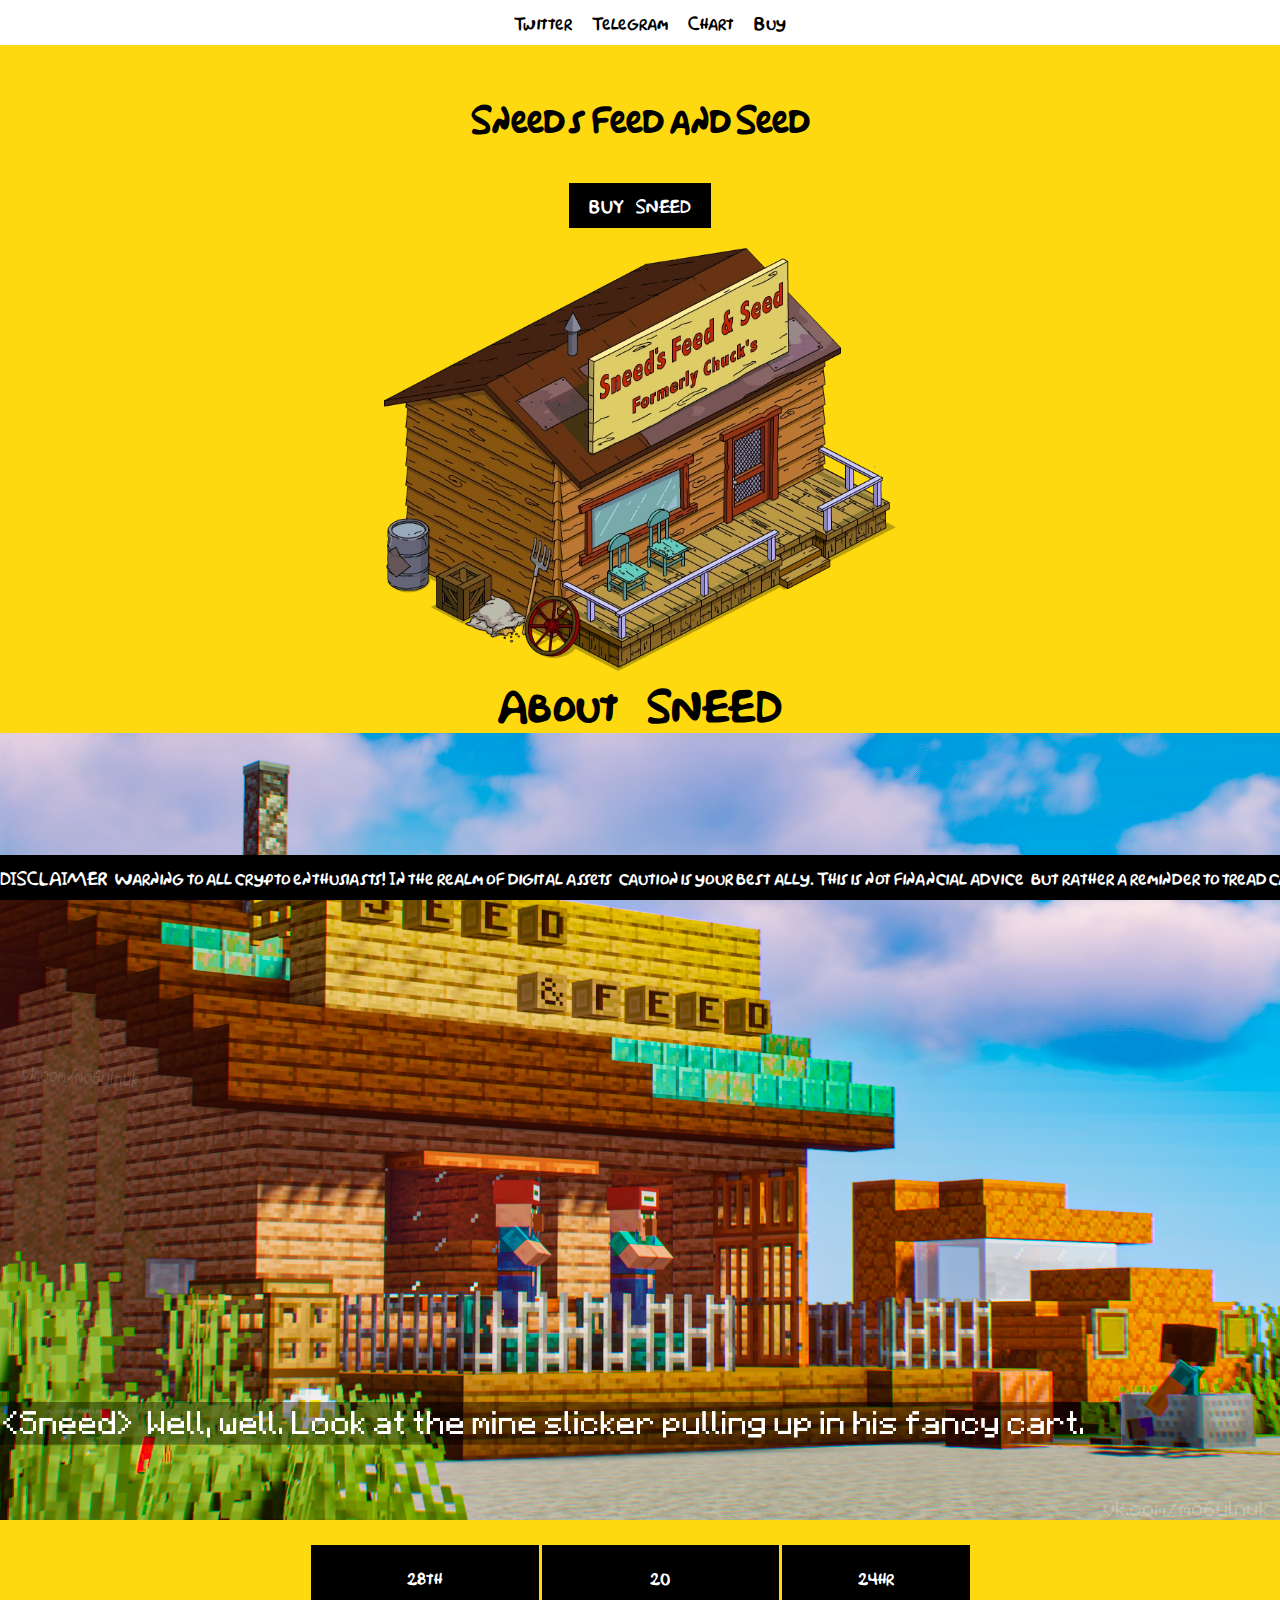
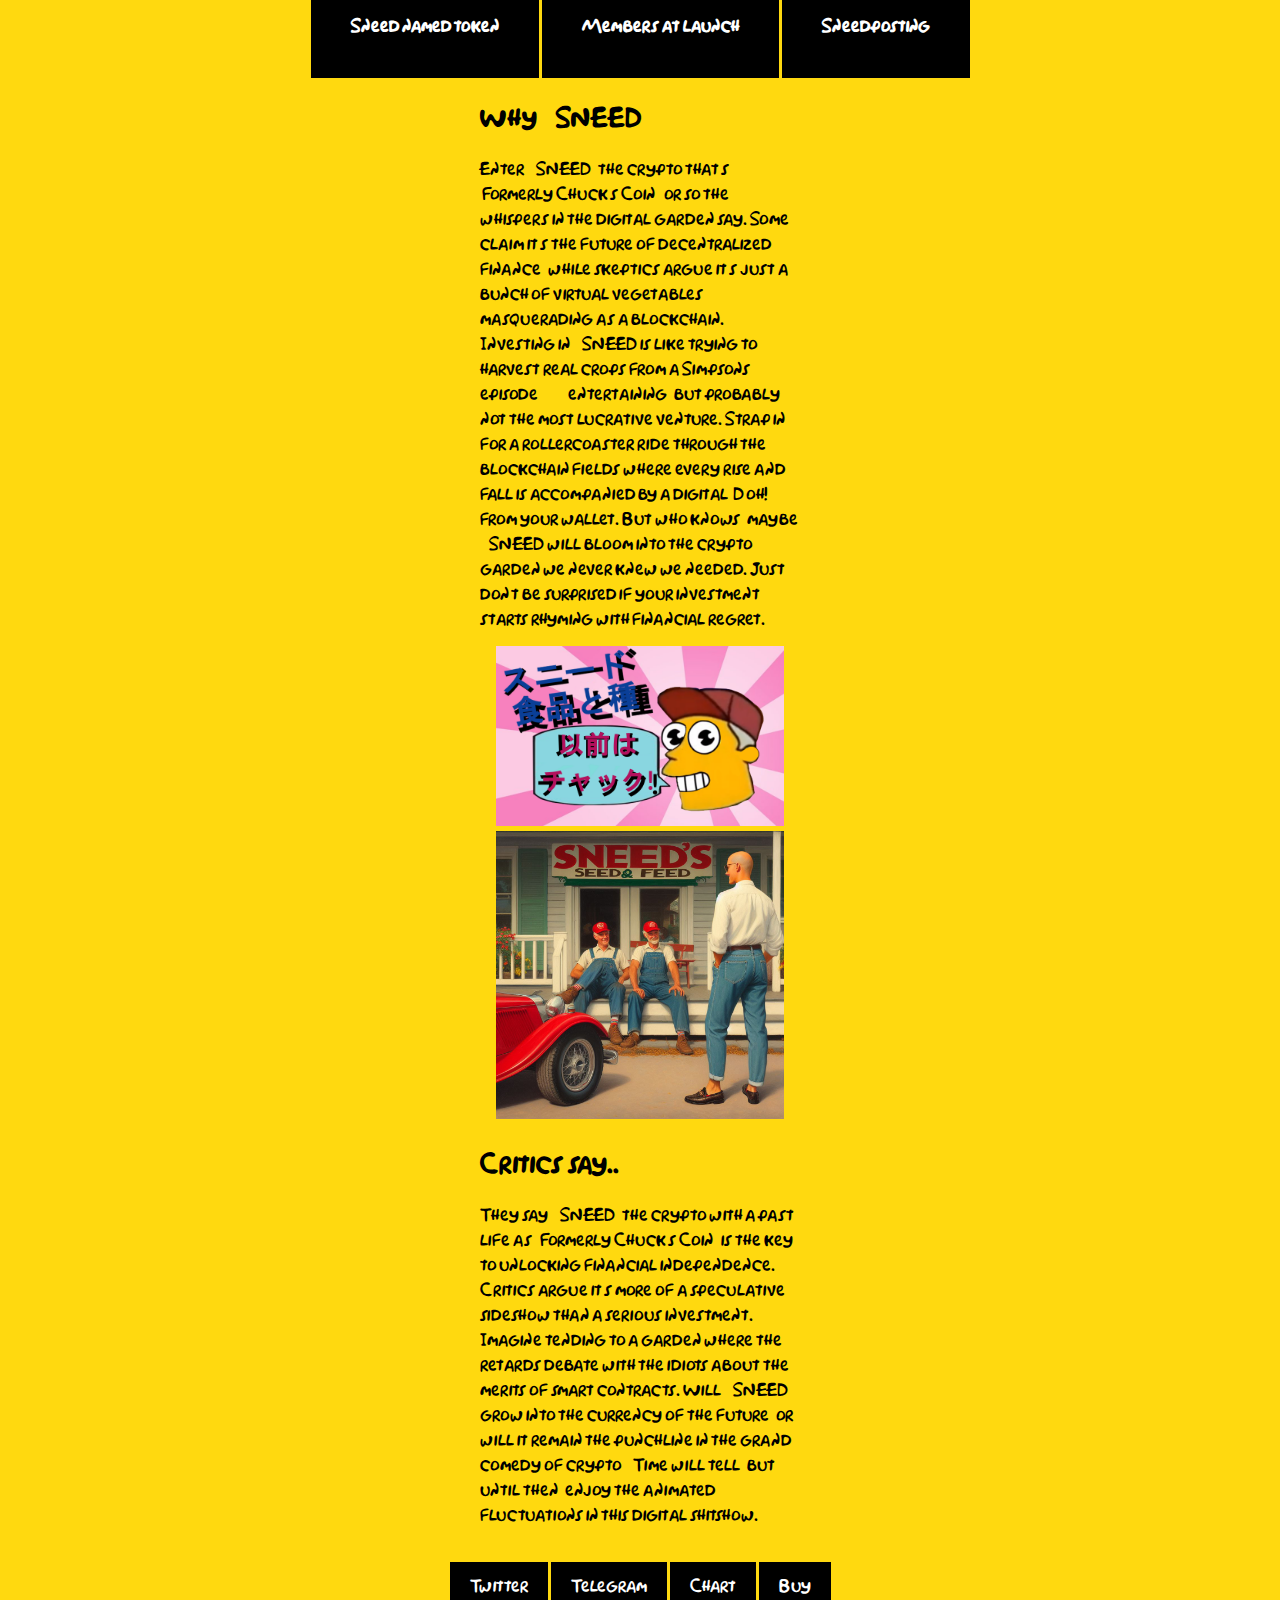
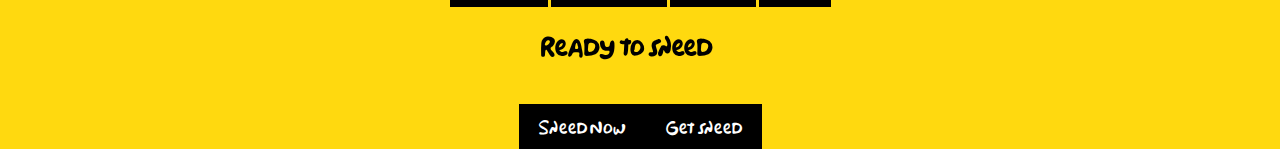
<file: index.html>
<!DOCTYPE html>
<html lang="en">
<head>
  <meta charset="us-ascii">
  <meta name="viewport" content="width=device-width, initial-scale=1">
  <style>
    body {
      margin: 0;
      padding: 0;
      display: flex;
      flex-direction: column;
      align-items: center;
      font-family: 'Simpsonfont', sans-serif;
      background-color: #FFD90F;
    }

    .bouncy {
      animation: bouncy 5s infinite linear;
      position: relative;
    }

    @keyframes bouncy {
      0% { top: 0em }
      40% { top: 0em }
      43% { top: -0.9em }
      46% { top: 0em }
      48% { top: -0.4em }
      50% { top: 0em }
      100% { top: 0em; }
    }

    @font-face {
      font-family: 'Simpsonfont';
      src: url('./xd_files/Simpsonfont-p07r.ttf') format('truetype');
      font-weight: normal;
      font-style: normal;
    }
 .news-ticker {
      position: fixed;
      bottom: 0;
      left: 0;
      width: 100%;
      background-color: #000;
      color: #FFF;
      padding: 10px 0;
      overflow: hidden;
      white-space: nowrap;
      z-index: 1000;
    }

    .news-content {
      animation: ticker-scroll 45s linear infinite;
      display: inline-block;
    }

    @keyframes ticker-scroll {
      from {
        transform: translateX(100%);
      }
      to {
        transform: translateX(-100%);
      }
    }
    .hero {
      width: 100%;
      height: auto;
      text-align: center;
    }
.Heroes {
  display: flex;
  flex-direction: column;
  align-items: center;
  justify-content: center;
    align-content: center;
  max-width: 50%;
  height: auto;
}

.featured-content {
  width: 50%;
}

.hero-images {
  max-width: 45%;
  height: auto;
} 
@media only screen and (max-width: 768px) {
  .Heroes {
    max-width: 100%; 
  }

  .featured-content {
    width: 100%; 
  }

  .hero-images {
    max-width: 100%; 
  }
}
.bannar {
  max-width: 100%;
  height: auto;
  align-items: center;
}
    .nav {
      display: flex;
      justify-content: center;
      padding: 10px;
      background-color: #FFFFFF; 
    }

    .nav-menu {
      display: flex;
    }

    .nav a {
      margin: 0 10px;
      text-decoration: none;
      color: #000000; 
    }

    .section {
      width: 80%;
      margin: auto;
      text-align: center;
    }

    .hero-content {
      margin-top: 50px;
    }
.buttons {
      display: inline-block;
      padding: 20px 40px;
      margin-top: 20px;
      background-color: #000000; 
      color: #FFFFFF; 
      text-decoration: none;
    }
    .button {
      display: inline-block;
      padding: 10px 20px;
      margin-top: 20px;
      background-color: #000000; 
      color: #FFFFFF; 
      text-decoration: none;
    }

    .hero-image {
      max-width: 50%;
      height: auto;
      margin-top: 20px;
    }

  </style>
  <title>Sneed's Feed and Seed (formerly Chuck's)</title>
</head>
<body>
  <div class="hero">
    <div class="nav">
      <a href="https://t.me/Sneedeth" class="brand"></a>
      <div class="nav-menu">
        <a href="https://twitter.com/Sneed_ETH" class="bouncy">Twitter</a>
        <a href="https://t.me/SneedETH" class="bouncy" style="animation-delay: 0.07s">Telegram</a>
        <a href="https://dexscreener.com/0xsneed" class="bouncy" style="animation-delay: 0.14s">Chart</a>
        <a href="https://uniswap.app/SNEED" class="bouncy" style="animation-delay: 0.21s">Buy</a>
      </div>
    </div>
  </div>
  <div class="section center">
    <div class="hero-content">
      <h1>Sneed's Feed and Seed</h1>
      <a href="https://uniswap.app/SNEED" class="button">BUY $SNEED</a>
    </div>
    <img class="hero-image" src="./xd_files/SneedHouse.png" alt="Sneed">
  </div>
  <span style="color: rgb(0, 0, 0); font-size: 38px; font-weight: 700;">About $SNEED</span>
  <div class="bannar"><img src="./xd_files/minecrap.png" width="100%" alt="SNEED" sizes="(max-width: 479px) 90vw, (max-width: 767px) 40vw, (max-width: 991px) 45vw, 27vw" class="image-2"></div>
  <div class="hero">
    <div class="buttons">
      <div class="number">
        28th
      </div>
      <h4 class="black-text">Sneed named token </h4>
    </div>
    <div class="buttons">
      <div class="number">
        20
      </div>
      <h4 class="black-text">Members at launch </h4>
    </div>
    <div class="buttons">
      <div class="number">
        24hr
      </div>
      <h4 class="black-text">Sneedposting </h4>
    </div>
  </div>
  <div id="how-to-use" class="Heroes">
  <div class="featured-content">
    <h2 class="black-text">Why $SNEED? </h2>
    <p>Enter $SNEED, the crypto that's 'Formerly Chuck's Coin,' or so the whispers in the digital garden say. Some claim it's the future of decentralized finance, while skeptics argue it's just a bunch of virtual vegetables masquerading as a blockchain. Investing in $SNEED is like trying to harvest real crops from a Simpsons episode – entertaining, but probably not the most lucrative venture. Strap in for a rollercoaster ride through the blockchain fields where every rise and fall is accompanied by a digital 'D'oh!' from your wallet. But who knows, maybe $SNEED will bloom into the crypto garden we never knew we needed. Just don't be surprised if your investment starts rhyming with financial regret. </p>
  </div>
  <div class="hero-images"><img src="./xd_files/japan.png" width="100%" alt="SNEED" sizes="(max-width: 479px) 90vw, (max-width: 767px) 40vw, (max-width: 991px) 45vw, 27vw" class="image-2"></div>
</div>

<div class="Heroes">
  <div class="hero-images"><img src="./xd_files/ai.jpg" width="100%" alt="SNEED" sizes="(max-width: 479px) 90vw, (max-width: 767px) 40vw, (max-width: 991px) 45vw, 27vw" class="image-2"></div>
  <div class="featured-content">
    <h2 class="black-text">Critics say.. </h2>
    <p>They say $SNEED, the crypto with a past life as "Formerly Chuck's Coin" is the key to unlocking financial independence. Critics argue it's more of a speculative sideshow than a serious investment. Imagine tending to a garden where the retards debate with the idiots about the merits of smart contracts. Will $SNEED grow into the currency of the future, or will it remain the punchline in the grand comedy of crypto? Time will tell, but until then, enjoy the animated fluctuations in this digital shitshow.</p>
  </div>
</div>
<div class="button-wrap">
        <a href="https://twitter.com/Sneed_ETH" class="button bouncy">Twitter</a>
        <a href="https://t.me/SNEEDETH" class="button bouncy" style="animation-delay: 0.07s">Telegram</a>
        <a href="https://dexscreener.com/0xsneed" class="button bouncy" style="animation-delay: 0.14s">Chart</a>
        <a href="https://uniswap.app/SNEED" class="button bouncy" style="animation-delay: 0.21s">Buy</a>

      </div>

  <div id="download" class="section">
    <div data-w-id="376e2a1f-ec70-0dab-11ea-b1863101e37b" style="transform: translate3d(0px, 0px, 0px) scale3d(1, 1, 1) rotateX(0deg) rotateY(0deg) rotateZ(0deg) skew(0deg, 0deg); opacity: 1; transform-style: preserve-3d;" class="wrap">
      <h2>Ready to sneed??</h2>
      <div class="button-wrap">
        <a href="https://uniswap.org" class="button w-button">Sneed Now</a><a href="https://t.me/SNEEDZONE" class="button contact w-button">Get sneed</a>
      </div>
    </div>
    
  </div>

<div class="news-ticker">
    <div class="news-content">
      DISCLAIMER: Warning to all crypto enthusiasts! In the realm of digital assets, caution is your best ally. This is not financial advice, but rather a reminder to tread carefully in the volatile waters of cryptocurrency. Investing wisely is crucial, as the crypto landscape can be as unpredictable as a plot twist in a suspenseful thriller. Cryptocurrencies, like a mysterious puzzle, carry inherent risks, and past performance is no crystal ball for the future. It's a winding journey with unforeseen twists and turns. Do your own research diligently, as the crypto market is a dynamic ecosystem. Remember, just as the wind blows in unpredictable directions, crypto markets can fluctuate unexpectedly. Stay vigilant, stay informed, and may your crypto journey be as resilient as the blockchain itself.
    </div>
  </div>
</body>
</html>
</file>
